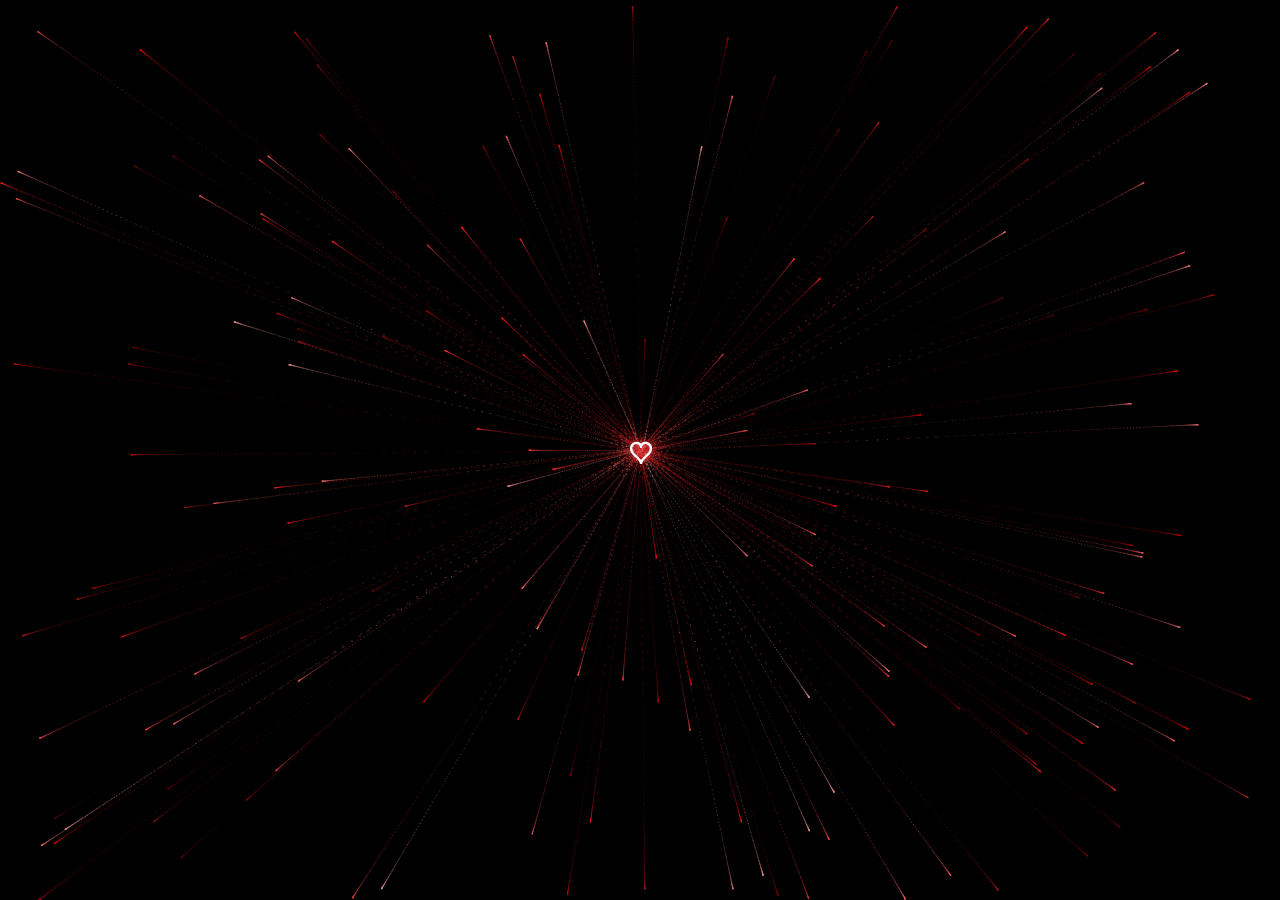
<file: index.html>
<!DOCTYPE html>
<html>
  <head>
    <title> Heart Animation</title>
    <meta charset="UTF-8">
    <meta name="Keywords" >
    <meta name="Description">

    <style>
      canvas {
        position: absolute;
        left: 0;
        top: 0;
        width: 100%;
        height: 100%;
        background-color: rgba(0, 0, 0, .2);
      }
    </style>
  </head>
  <body>

    <canvas id="heart" width="1920" height="947"></canvas>
    
    <script src="heart-animation.js">
    </script>
    <script>
      document.addEventListener("click", function(event) {
        alert("Chào mừng ebee đến với thế giới của anhhh :33");
        window.location.href = "index1.html"; // Thay URL này bằng trang bạn muốn chuyển hướng tới
      });
    </script>
  </body>
</html>
</file>
